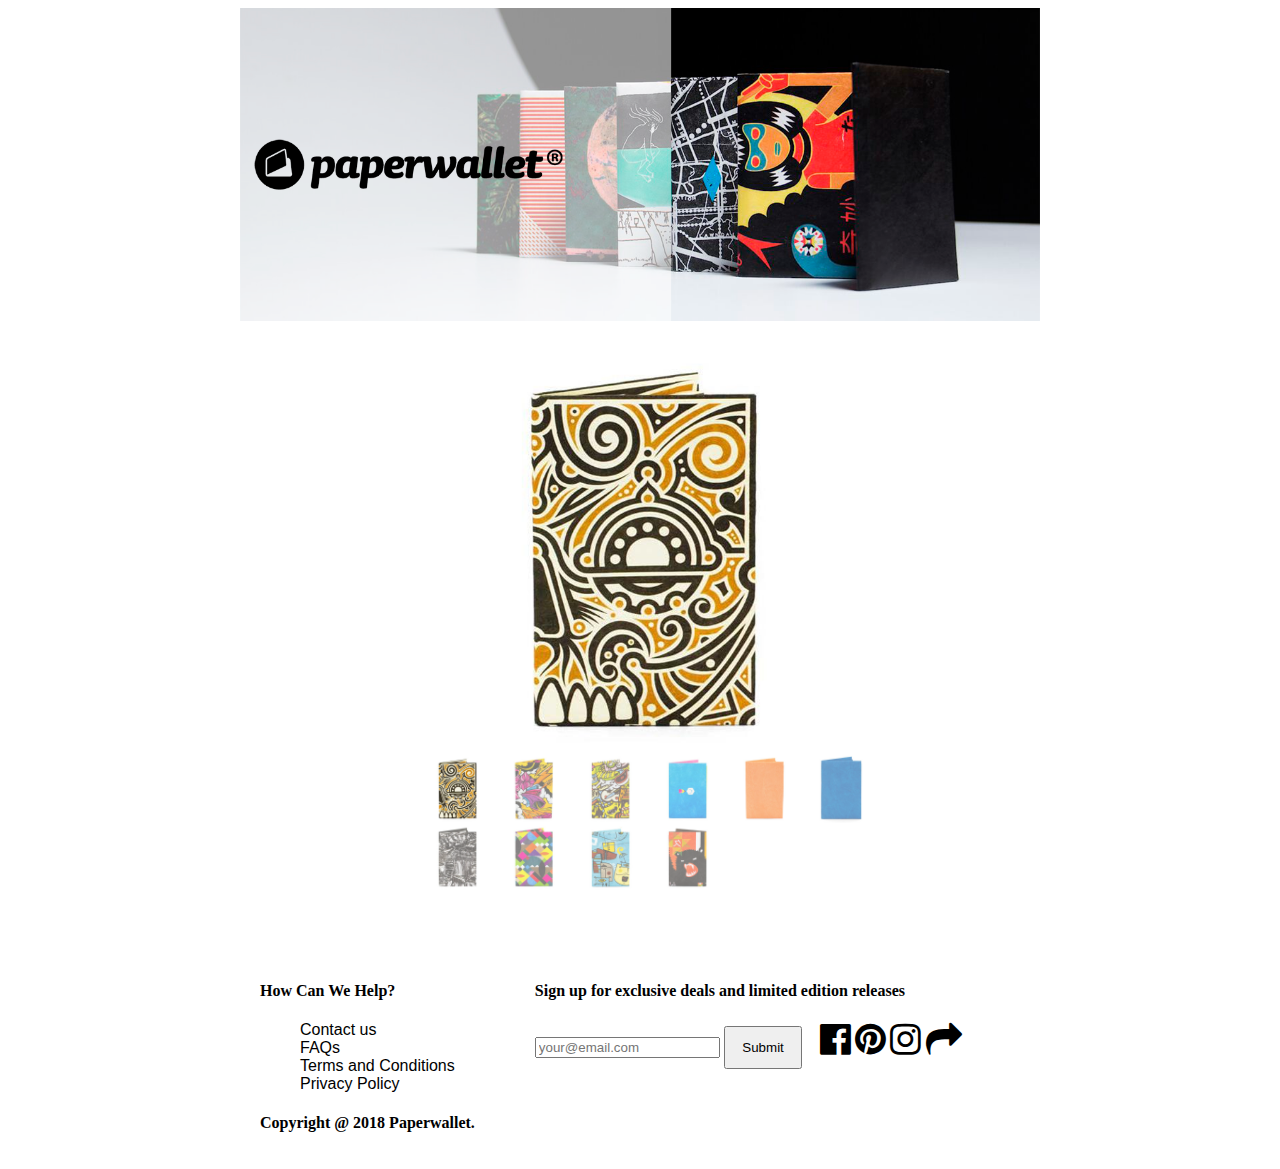
<file: index.html>
<html>
<head>
    <link rel="stylesheet" type="text/css" href="style.css">
    <link rel="stylesheet" href="https://cdnjs.cloudflare.com/ajax/libs/font-awesome/4.7.0/css/font-awesome.min.css">
    <img id="header" src="./images/banner_1.png">
    <meta name="viewport" content="width=device-width, initial-scale=1">
</head>
<body>
<!-- <div id="sidebar-left">Left</div> -->
<div id="main" class="row_footer">

    <div class="container">
        <div class="mySlides">
            <div class="numbertext"></div>
            <img src="images/4.jpg" style="width:100%">
        </div>
        <div class="mySlides">
            <div class="numbertext"></div>
            <img src="images/5.jpg" style="width:100%">
        </div>
        <div class="mySlides">
            <div class="numbertext"></div>
            <img src="images/6.jpg" style="width:100%">
        </div>
        <div class="mySlides">
            <div class="numbertext"></div>
            <img src="images/7.jpg" style="width:100%">
        </div>
        <div class="mySlides">
            <div class="numbertext"></div>
            <img src="images/8.jpg" style="width:100%">
        </div>
        <div class="mySlides">
            <div class="numbertext"></div>
            <img src="images/9.jpg" style="width:100%">
        </div>
        <div class="mySlides">
            <div class="numbertext"></div>
            <img src="images/10.jpg" style="width:100%">
        </div>
        <div class="mySlides">
            <div class="numbertext"></div>
            <img src="images/11.jpg" style="width:100%">
        </div>
        <div class="mySlides">
            <div class="numbertext"></div>
            <img src="images/12.jpg" style="width:100%">
        </div>
        <div class="mySlides">
            <div class="numbertext"></div>
            <img src="images/13.jpg" style="width:100%">
        </div>
        <a class="prev" onclick="plusSlides(-1)">Prev.</a>
        <a class="next" onclick="plusSlides(1)">Next</a>

        <div class="row">
            <div class="column">
                <img class="demo cursor" src="images/4.jpg" style="width:100%" onclick="currentSlide(1)">
            </div>
            <div class="column">
                <img class="demo cursor" src="images/5.jpg" style="width:100%" onclick="currentSlide(2)">
            </div>
            <div class="column">
                <img class="demo cursor" src="images/6.jpg" style="width:100%" onclick="currentSlide(3)">
            </div>
            <div class="column">
                <img class="demo cursor" src="images/7.jpg" style="width:100%" onclick="currentSlide(4)">
            </div>
            <div class="column">
                <img class="demo cursor" src="images/8.jpg" style="width:100%" onclick="currentSlide(5)">
            </div>
            <div class="column">
                <img class="demo cursor" src="images/9.jpg" style="width:100%" onclick="currentSlide(6)">
            </div>
            <div class="column">
                <img class="demo cursor" src="images/10.jpg" style="width:100%" onclick="currentSlide(7)">
            </div>
            <div class="column">
                <img class="demo cursor" src="images/11.jpg" style="width:100%" onclick="currentSlide(8)">
            </div>
            <div class="column">
                <img class="demo cursor" src="images/12.jpg" style="width:100%" onclick="currentSlide(9)">
            </div>
            <div class="column">
                <img class="demo cursor" src="images/13.jpg" style="width:100%" onclick="currentSlide(10)">
            </div>
         </div>
    </div>
    <script src="script.js"></script>

</div>



<!-- <div id="sidebar-right">Right</div> -->
<div id="footer" class="row_footer" >
    <div id="footer-left" class="column_footer">
    <h4>How Can We Help?</h4>
    <ul>
        <li><a href="https://paperwallet.com/pages/contact-us">Contact us</a></li>
        <li><a href="https://paperwallet.com/pages/contact-us">FAQs</a></li>
        <li><a href="https://paperwallet.com/pages/terms-and-conditions">Terms and Conditions</a></li>
        <li><a href="https://paperwallet.com/pages/privacy-policy">Privacy Policy</a></li>
    </ul>
        <h4>Copyright &#64; 2018 Paperwallet.</h4>
    </div>
    <div id="footer-right" class="column_footer">
        <h4>Sign up for exclusive deals and limited edition releases</h4>

            <form action="https://paperwallet.createsend.com/t/d/s/xkkhyj/" method="post" name="" target="_blank">
                <input class="newsletter-email" name="cm-xkkhyj-xkkhyj" type="email" placeholder="your@email.com">
                <input class="newsletter-submit" type="submit" value="Submit" style="top:0;right:0;padding: 12px 16px;">&nbsp;&nbsp;&nbsp;

                <a href="https://www.facebook.com/paperwalletofficial" target="_blank"><i class="fa fa-facebook-official" style="font-size:36px"></i></a>
                <a href="https://www.pinterest.com/paperwallet" target="_blank"><i class="fa fa-pinterest" style="font-size:36px"></i></a>
                <a href="http://instagram.com/paperwallet" target="_blank"><i class="fa fa-instagram" style="font-size:36px"></i></a>
                <a href="mailto:support@paperwallet.com" target="_blank"><i class="fa fa-mail-forward" style="font-size:36px"></i></a>
            </form>
    </div>



</div>

</body>
</html>
</file>
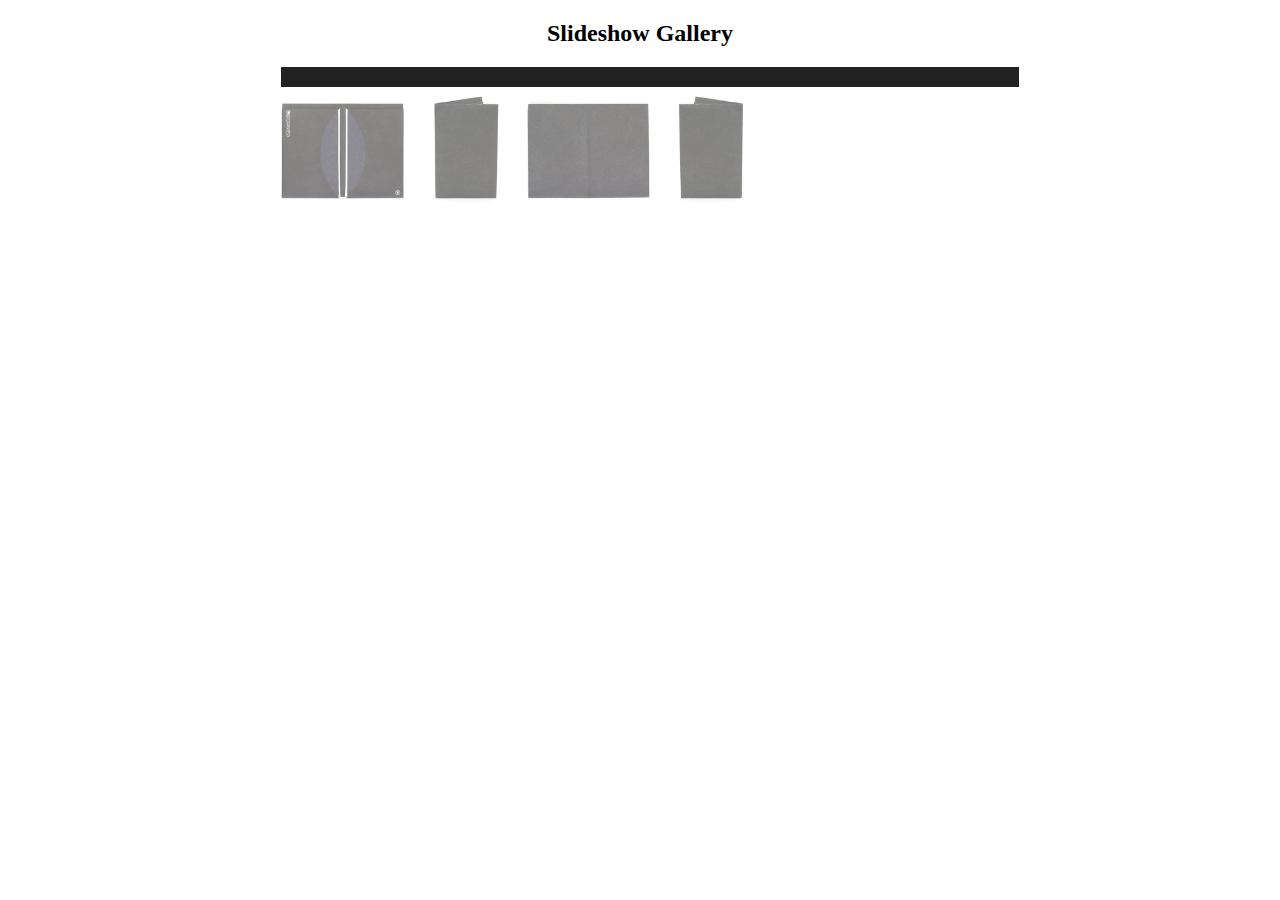
<file: slide.html>
<!DOCTYPE html>
<html>
<head>
    <meta name="viewport" content="width=device-width, initial-scale=1">
    <link rel="stylesheet" type="text/css" href="slide.css">
    <script src="script.js"></script>
</head>

<body>

<h2 style="text-align:center">Slideshow Gallery</h2>

<div class="container">

    <div class="mySlides">
        <div class="numbertext">1/4</div>
        <img src="./images/1.png" style="width:100%">
    </div>

    <div class="mySlides">
        <div class="numbertext">2/4</div>
        <img src="images/1.2.png" style="width:100%">
    </div>

    <div class="mySlides">
        <div class="numbertext">3/4</div>
        <img src="images/1.3.png" style="width:100%">
    </div>

    <div class="mySlides">
        <div class="numbertext">4/4</div>
        <img src="images/1.4.png" style="width:100%">
    </div>

    <a class="prev" onclick="plusSlides(-1)">Prev.</a>
    <a class="next" onclick="plusSlides(1)">Next</a>

    <div class="caption-container">
        <p id="caption"></p>
    </div>

    <div class="row">
        <div class="column">
            <img class="demo cursor" src="./images/1.png" style="width:100%" onclick="currentSlide(1)" alt="Indside">
        </div>
        <div class="column">
            <img class="demo cursor" src="images/1.2.png" style="width:100%" onclick="currentSlide(2)" alt="Front left">
        </div>
        <div class="column">
            <img class="demo cursor" src="images/1.3.png" style="width:100%" onclick="currentSlide(3)" alt="Back">
        </div>
        <div class="column">
            <img class="demo cursor" src="images/1.4.png" style="width:100%" onclick="currentSlide(4)" alt="Front right">
        </div>
    </div>
</div>



</body>
</html>
</file>
<file: style.css>
#header{
    background-color: white;
    margin-bottom: 20px;

}

#main{
    width: 800px;
    margin-left: auto;
    margin-right: auto;
    margin-bottom: 20px;
    height: 600px;
}

#main_right{
    padding-top: 20px;
}

#footer{
    clear:both;
    height: 200px;
    width: 800px;
    text-align: left;
    margin-left: auto;
    margin-right: auto;
}

img {
    display: block;
    margin-left: auto;
    margin-right: auto;
    width: 800px;
}

a {
    text-decoration: none;
    color: black;
}

ul {
    list-style-type: none;
}

h1, h2, h3, h4, h5, h6 {
    font-family: montserrat;
    font-weight: bold;
}

html
{
    font-size: 1em !important;
    color: #000 !important;
    font-family: Arial !important;
}

.column_footer {
    float: left;
    padding-left: 20px;
    padding-right: 40px;
    height: 100px;
}

* {
    box-sizing: border-box;
}

/* Position the image container (needed to position the left and right arrows) */
.container {
    position: relative;
    width: 60%;
    padding-left: 20px;
    margin: auto;
}

/* Hide the images by default */
.mySlides {
    display: none;
}

/* Add a pointer when hovering over the thumbnail images */
.cursor {
    cursor: pointer;
}

/* Next & previous buttons */
.prev,

.next {
    cursor: pointer;
    position: absolute;
    top: 40%;
    width: auto;
    padding: 16px;
    margin-top: -50px;
    color: white;
    font-weight: bold;
    font-size: 20px;
    border-radius: 0 3px 3px 0;
    user-select: none;
    -webkit-user-select: none;
}

/* Position the "next button" to the right */
.next {
    right: 0;
    border-radius: 3px 0 0 3px;
}

/* On hover, add a black background color with a little bit see-through */
.prev:hover,
.next:hover {
    background-color: rgba(0, 0, 0, 0.8);
}

/* Number text (1/3 etc) */
.numbertext {
    color: #f2f2f2;
    font-size: 12px;
    padding: 8px 12px;
    position: absolute;
    top: 0;
}

/* Container for image text */
.caption-container {
    text-align: center;
    background-color: #222;
    padding: 2px 16px;
    color: white;
}

.row:after {
    content: "";
    display: table;
    clear: both;
}

/* Six columns side by side */
.column {
    float: left;
    width: 16.66%;
}

/* Add a transparency effect for thumnbail images */
.demo {
    opacity: 0.6;
}

.active,
.demo:hover {
    opacity: 1;
}
</file>
<file: slide.css>
* {
    box-sizing: border-box;
}

/* Position the image container (needed to position the left and right arrows) */
.container {
    position: relative;
    width: 60%;
    padding-left: 20px;
    margin: auto;
}

/* Hide the images by default */
.mySlides {
    display: none;
}

/* Add a pointer when hovering over the thumbnail images */
.cursor {
    cursor: pointer;
}

/* Next & previous buttons */
.prev,

.next {
    cursor: pointer;
    position: absolute;
    top: 40%;
    width: auto;
    padding: 16px;
    margin-top: -50px;
    color: white;
    font-weight: bold;
    font-size: 20px;
    border-radius: 0 3px 3px 0;
    user-select: none;
    -webkit-user-select: none;
}

/* Position the "next button" to the right */
.next {
    right: 0;
    border-radius: 3px 0 0 3px;
}

/* On hover, add a black background color with a little bit see-through */
.prev:hover,
.next:hover {
    background-color: rgba(0, 0, 0, 0.8);
}

/* Number text (1/3 etc) */
.numbertext {
    color: #f2f2f2;
    font-size: 12px;
    padding: 8px 12px;
    position: absolute;
    top: 0;
}

/* Container for image text */
.caption-container {
    text-align: center;
    background-color: #222;
    padding: 2px 16px;
    color: white;
}

.row:after {
    content: "";
    display: table;
    clear: both;
}

/* Six columns side by side */
.column {
    float: left;
    width: 16.66%;
}

/* Add a transparency effect for thumnbail images */
.demo {
    opacity: 0.6;
}

.active,
.demo:hover {
    opacity: 1;
}
</file>
